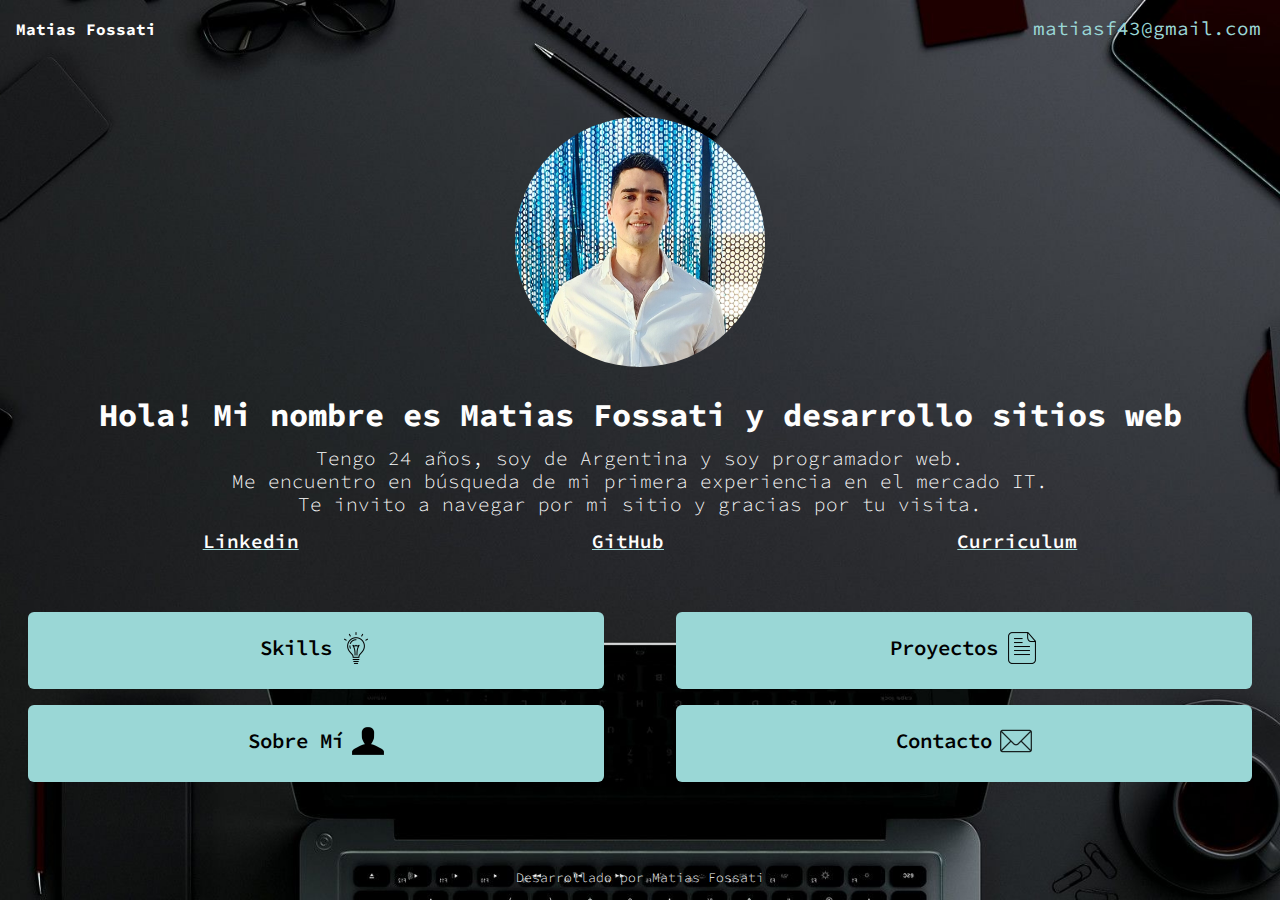
<file: index.html>
<!DOCTYPE html>
<html lang="en">
<head>
    <meta charset="UTF-8">
    <meta http-equiv="X-UA-Compatible" content="IE=edge">
    <meta name="viewport" content="width=device-width, initial-scale=1.0">
    <link rel="stylesheet" href="static/css/reset.css">
    <link href="https://fonts.googleapis.com/css2?family=Open+Sans:wght@300&family=Source+Code+Pro:wght@300&display=swap" rel="stylesheet">
    <link rel="stylesheet" href="static/css/base/base.css">
    <link rel="stylesheet" href="static/css/base/header.css">
    <link rel="stylesheet" href="static/css/index/presentacion.css">
    <link rel="stylesheet" href="static/css/index/navegacion.css">
    <link rel="stylesheet" href="static/css/base/footer.css">
    <title>Matias Fossati|Web Developer</title>
</head>
<body>
    <header class="header">
        <div class="header__logo">
            <h1 class="header__logo--titulo">Matias Fossati</h1>
        </div>
        <a href="mailto:matiasf43@gmail.com?" class="header__contacto">matiasf43@gmail.com</a>
    </header>
    <main>
        <section class="presentacion">
            <div class="presentacion__foto_container">
                <img src="static/img/Profile-pic.png" alt="foto de perfil" class="presentacion__foto_container--foto">
            </div>
            <div class="presentacion__descripcion--container">
                <h2 class="presentacion__titulo">Hola! Mi nombre es Matias Fossati y desarrollo sitios web</h2>
                <p class="presentacion__descripcion">Tengo 24 años, soy de Argentina y soy programador web.<br>Me encuentro en búsqueda de mi primera experiencia en el mercado IT.<br>Te invito a navegar por mi sitio y gracias por tu visita.</p>
                <nav class="presentacion__links">
                    <ul class="presentacion__links___lista">
                        <li><a href="https://www.linkedin.com/in/matias-fossati-dev/" class="presentacion__links___lista--link">Linkedin</a></li>
                        <li><a href="https://github.com/Matias5598" class="presentacion__links___lista--link">GitHub</a></li>
                        <li><a href="./static/dcm/CV Matias Fossati.pdf" class="presentacion__links___lista--link">Curriculum</a></li>
                    </ul>
                </nav>
            </div>
        </section>
        <section class="sitio_links">
            <nav>
                <div class="sitio_links__container">
                    <ul class="sitio_links__lista">
                        <li class="sitio_links__lista--item"><a href="skills.html" class="sitio_links__lista--link">Skills<img src="./static/img/icn/index/light-bulb-2-32.png" alt="logo__skill"></a></li>
                        <li class="sitio_links__lista--item"><a href="proyectos.html" class="sitio_links__lista--link">Proyectos<img src="./static/img/icn/index/text-file-5-32.png" alt="logo__proyecto"></a></li>
                        <li class="sitio_links__lista--item"><a href="#" class="sitio_links__lista--link">Sobre Mí<img src="./static/img/icn/index/user-32.png" alt="logo__about_me"></a></li>
                        <li class="sitio_links__lista--item"><a href="contacto.html" class="sitio_links__lista--link">Contacto<img src="./static/img/icn/index/email-5-32.png" alt="logo__contacto"></a></li>
                    </ul>
                </div>
            </nav>
        </section>
        <!--<section class="sobre">
            <h2 class="sobre__titulo">Sobre mi</h2>
            <p class="sobre__texto">Inicie en la carrera de ingeniería, ingrese a la facultad en el año 2019. Conocí lo que es la programación en una de las materias del plan y desde entonces he adquirido un gran interés por esta disciplina hasta el día de hoy. <br><br> Decidí aprender y capacitarme más en este campo tan amplio como es la programación y el desarrollo.</p>
        </section>
        
        <section class="hobbies">
            <h2 class="hobbies__titulo">Hobbies</h2>
            <ul class="hobbies__lista">
                <li class="hobbies__lista--hobbie"><img src="img/hobbies/hobbieEntrenar.png" alt="logo de pesa"></li>
                <li class="hobbies__lista--hobbie"><img src="img/hobbies/hobbieMusica.png" alt="logo de auriculares"></li>
                <li class="hobbies__lista--hobbie"><img src="img/hobbies/hobbieGaming.png" alt="logo de joystick"></li>
                <li class="hobbies__lista--hobbie"><img src="img/hobbies/hobbieSeries.png" alt="logo de television"></li>
                <li class="hobbies__lista--hobbie"></li>
                <li class="hobbies__lista--hobbie"></li>
            </ul>
        </section>
        <section class="formacion">
            <h2 class="formacion__titulo">Formacion Académica</h2>
            <div class="formacion__item">
                <div class="formacion__item--imagen">
                    <img src="img/formaciones/Logo-fiuba.png" alt="logo de FIUBA" >
                </div>
                <h3 class="formacion__item--titulo">Ingeniería Informática</h3>
                <p class="formacion__item--texto">2019-Actualidad</p>
            </div>
            <div class="formacion__item">
                <div class="formacion__item--imagen">
                    <img src="img/formaciones/Alura-logo.png" alt="logo de Alura">
                </div>
                <h3 class="formacion__item--titulo">Formacion en Front-End</h3>
                <p class="formacion__item--texto">2022-Actualidad</p>
            </div>
        </section>-->

    </main>
    <footer class="footer">
        <p class="copyright">Desarrollado por Matias Fossati</p>
    </footer>
</body>
</html>
</file>
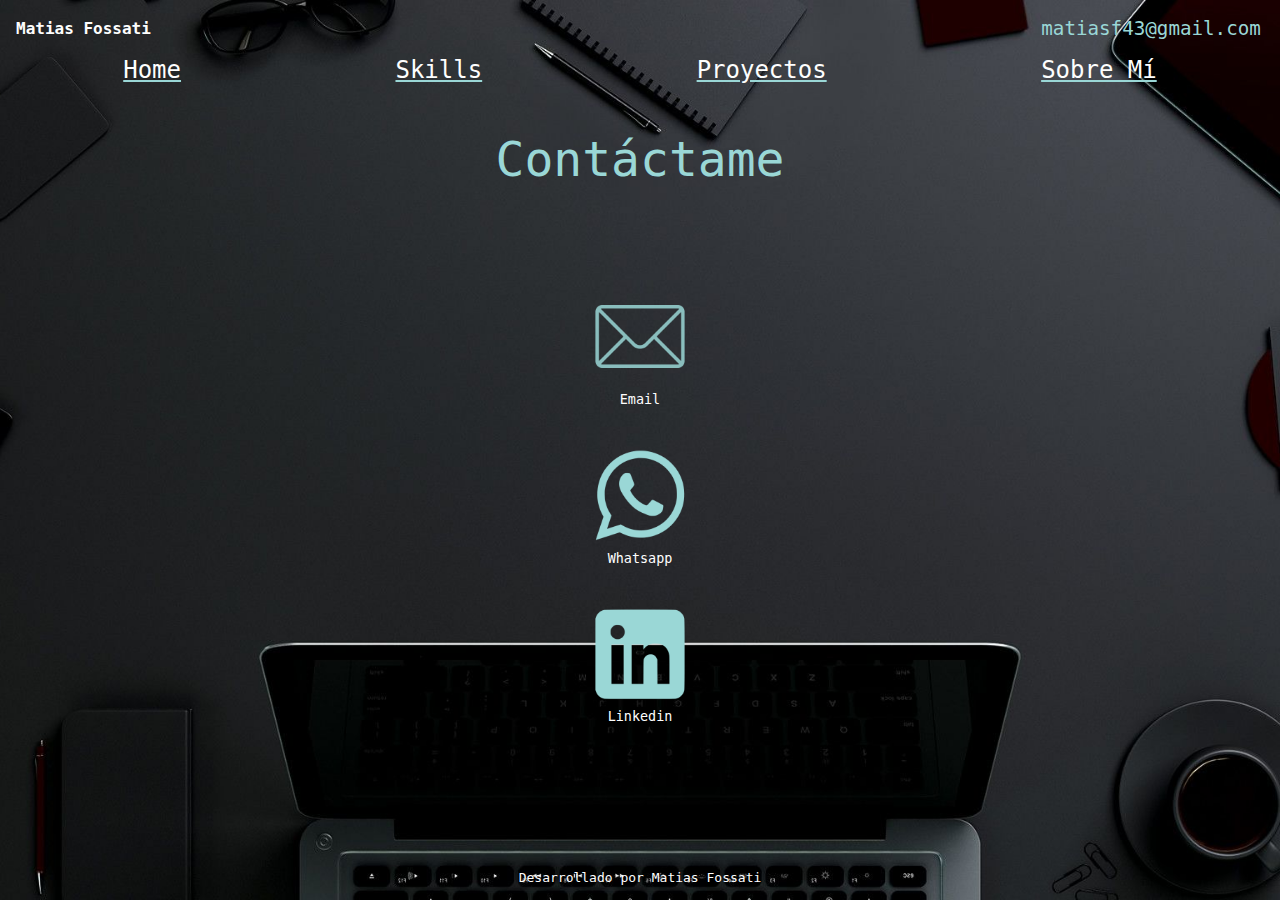
<file: contacto.html>
<!DOCTYPE html>
<html lang="en">
<head>
    <meta charset="UTF-8">
    <meta http-equiv="X-UA-Compatible" content="IE=edge">
    <meta name="viewport" content="width=device-width, initial-scale=1.0">
    <link rel="stylesheet" href="static/css/reset.css">
    <title>Contactame</title>
    <link rel="stylesheet" href="static/css/base/base.css">
    <link rel="stylesheet" href="static/css/base/header.css">
    <link rel="stylesheet" href="static/css/base/footer.css">
    <link rel="stylesheet" href="static/css/contacto/contacto--section-contacto.css">
    <link rel="stylesheet" href="static/css/contacto/contacto--header-nav.css">
</head>
<body>
    <header class="header">
        <div class="header__logo">
            <h1 class="header__logo--titulo">Matias Fossati</h1>
        </div>
        <nav class="header__nav">
            <ul class="header__nav--list">
                <li class="header__nav--item"><a href="index.html" class="header__nav--link">Home</a></li>
                <li class="header__nav--item"><a href="skills.html" class="header__nav--link">Skills</a></li>
                <li class="header__nav--item"><a href="proyectos.html" class="header__nav--link">Proyectos</a></li>
                <li class="header__nav--item"><a href="#" class="header__nav--link">Sobre Mí</a></li>
            </ul>
        </nav>
        <a href="mailto:matiasf43@gmail.com?" class="header__contacto">matiasf43@gmail.com</a>
    </header>
    <main>
        <section class="contacto">
            <h2 class="contacto__titulo">Contáctame</h2>
            <ul class="contacto__lista">
                <li class="contacto__lista--item">
                    <a href="mailto:matiasf43@gmail.com?">
                        <div class="contacto__lista--item-container">
                            <img src="./static/img/icn/contacto/email-5-128.png" alt="">
                            <h3>Email</h3>
                        </div>
                    </a>
                </li>
                <li class="contacto__lista--item">
                    <a href="">
                        <div class="contacto__lista--item-container">
                            <img src="./static/img/icn/contacto/whatsapp-128.png" alt="">
                            <h3>Whatsapp</h3>
                        </div>
                    </a>
                </li>
                <li class="contacto__lista--item">
                    <a href="https://www.linkedin.com/in/matias-fossati-dev/">
                        <div class="contacto__lista--item-container">
                            <img src="./static/img/icn/contacto/linkedin-3-128.png" alt="">
                            <h3>Linkedin</h3>
                        </div>
                    </a>
                </li>
            </ul>
        </section>
    </main>
    <footer class="footer">
        <p class="copyright">Desarrollado por Matias Fossati</p>
    </footer>
</body>
</html>
</file>
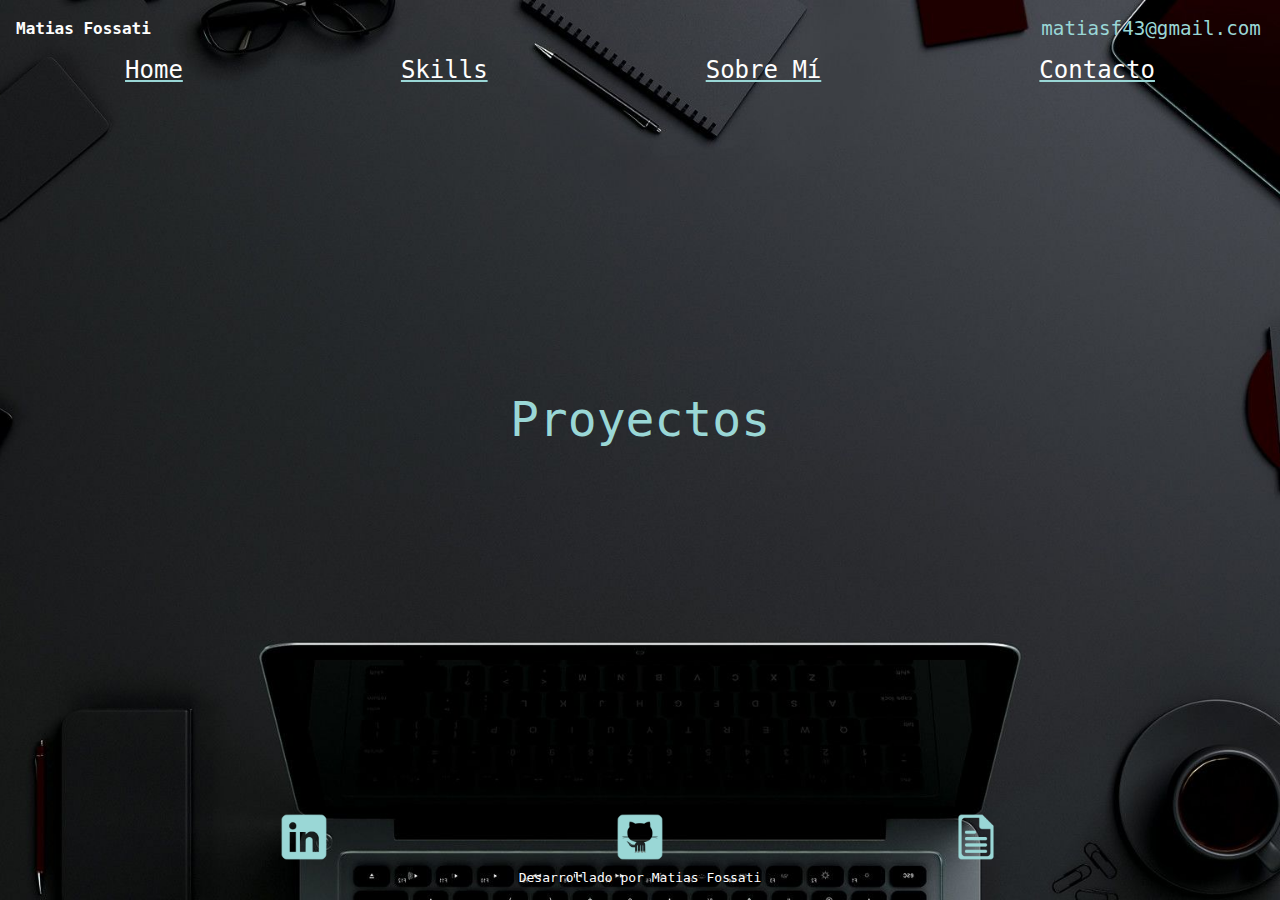
<file: proyectos.html>
<!DOCTYPE html>
<html lang="en">
<head>
    <meta charset="UTF-8">
    <meta http-equiv="X-UA-Compatible" content="IE=edge">
    <meta name="viewport" content="width=device-width, initial-scale=1.0">
    <link rel="stylesheet" href="./static/css/reset.css">
    <title>Proyectos</title>
    <link rel="stylesheet" href="./static/css/base/base.css">
    <link rel="stylesheet" href="./static/css/base/header.css">
    <link rel="stylesheet" href="./static/css/base/footer.css">
    <link rel="stylesheet" href="./static/css/proyectos/proyectos.css">
    <link rel="stylesheet" href="./static/css/proyectos/proyectos--header-nav.css">
    <link rel="stylesheet" href="./static/css/proyectos/proyectos--footer-nav.css">
    
</head>
<body>
    <header class="header">
        <div class="header__logo">
            <h1 class="header__logo--titulo">Matias Fossati</h1>
        </div>
        <nav class="header__nav">
            <ul class="header__nav--list">
                <li class="header__nav--item"><a href="index.html" class="header__nav--link">Home</a></li>
                <li class="header__nav--item"><a href="skills.html" class="header__nav--link">Skills</a></li>
                <li class="header__nav--item"><a href="#" class="header__nav--link">Sobre Mí</a></li>
                <li class="header__nav--item"><a href="contacto.html" class="header__nav--link">Contacto</a></li>
            </ul>
        </nav>
        <a href="mailto:matiasf43@gmail.com?" class="header__contacto">matiasf43@gmail.com</a>
    </header>
    <main>
        <section class="proyectos">
            <h2 class="proyectos__titulo">Proyectos</h2>
            <div class="proyectos__container">
                <ul class="proyectos__lista">
                    <li class="proyectos__lista--item"></li>
                </ul>
            </div>
        </section>
    </main>
    <footer class="footer">
        <nav class="footer__nav">
            <ul class="footer__nav--list">
                <li class="footer__nav_list_item">
                    <a href="https://www.linkedin.com/in/matias-fossati-dev/" class="footer__nav_list--link">
                        <img src="./static/img/icn/footer/linkedin-3-64.png" alt="logo_linkedin" class="footer__nav_link--icon"></a></li>
                <li class="footer__nav_list_link">
                    <a href="https://github.com/Matias5598" class="footer__nav_list--link">
                        <img src="./static/img/icn/footer/github-8-64.png" alt="logo_github" class="footer__nav_link--icon"></a></li>
                <li class="footer__nav_list_link">
                    <a href="./static/dcm/CV Matias Fossati.pdf" class="footer__nav_list--link">
                        <img src="./static/img/icn/footer/report-3-64.png" alt="logo_file" class="footer__nav_link--icon"></a></li>
            </ul>
        </nav>
        <p class="copyright">Desarrollado por Matias Fossati</p>
    </footer>
</body>
</html>
</file>
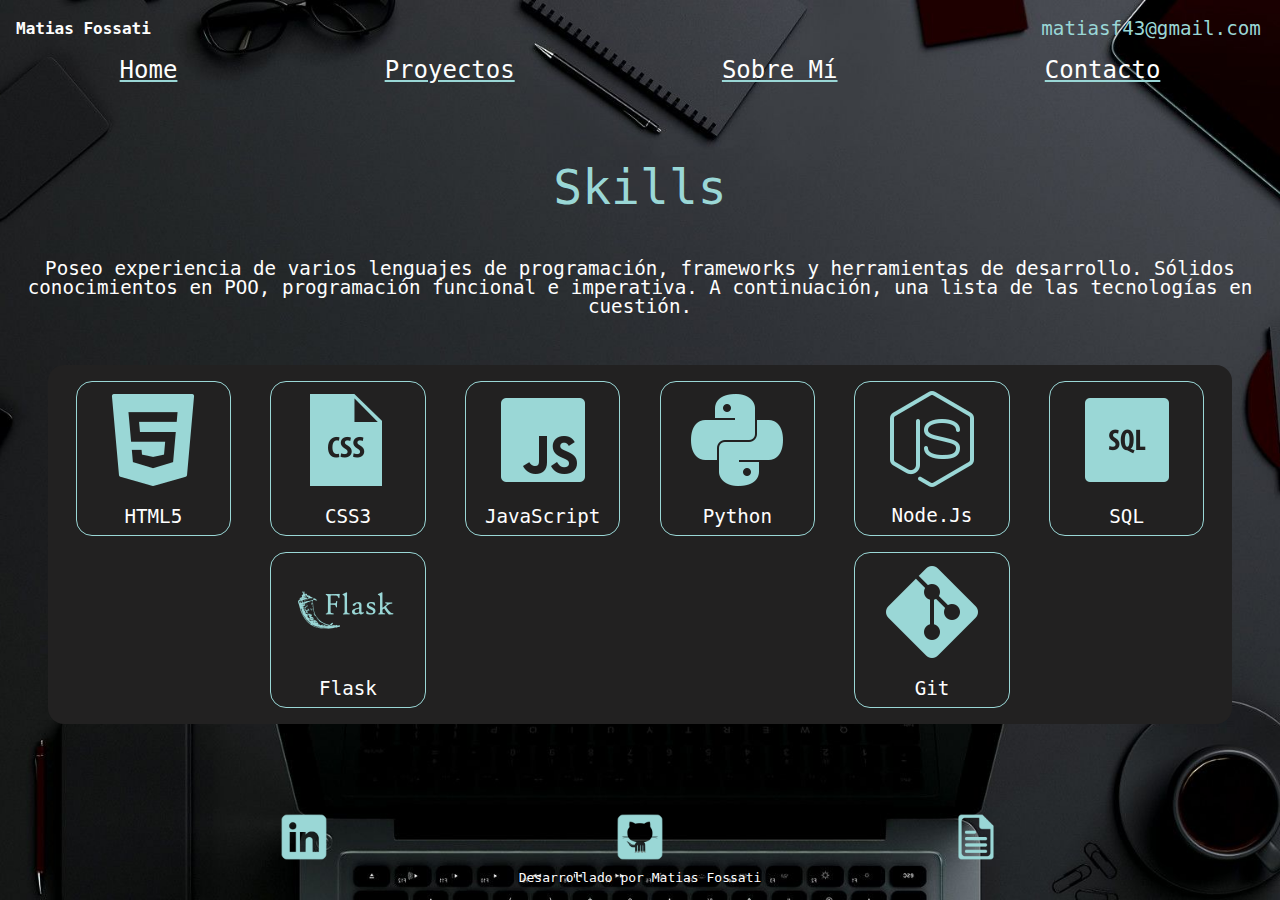
<file: skills.html>
<!DOCTYPE html>
<html lang="en">
<head>
    <meta charset="UTF-8">
    <meta http-equiv="X-UA-Compatible" content="IE=edge">
    <meta name="viewport" content="width=device-width, initial-scale=1.0">
    <link rel="stylesheet" href="static/css/reset.css">
    <title>Skills</title>
    <link rel="stylesheet" href="static/css/base/base.css">
    <link rel="stylesheet" href="static/css/base/header.css">
    <link rel="stylesheet" href="static/css/base/footer.css">
    <link rel="stylesheet" href="static/css/skills/skills--header-nav.css">
    <link rel="stylesheet" href="./static/css/skills/skills.css">
    <link rel="stylesheet" href="static/css/skills/skills--footer-nav.css">

</head>
<body>
    <header class="header">
        <div class="header__logo">
            <h1 class="header__logo--titulo">Matias Fossati</h1>
        </div>
        <nav class="header__nav">
            <ul class="header__nav--list">
                <li class="header__nav--item"><a href="index.html" class="header__nav--link">Home</a></li>
                <li class="header__nav--item"><a href="proyectos.html" class="header__nav--link">Proyectos</a></li>
                <li class="header__nav--item"><a href="#" class="header__nav--link">Sobre Mí</a></li>
                <li class="header__nav--item"><a href="contacto.html" class="header__nav--link">Contacto</a></li>
            </ul>
        </nav>
        <a href="mailto:matiasf43@gmail.com?" class="header__contacto">matiasf43@gmail.com</a>
    </header>
    <main>
        <section class="skills">
            <h2 class="skills__titulo">Skills</h2>
            <p class="skills__descripcion">Poseo experiencia de varios lenguajes de programación, frameworks y herramientas de desarrollo. Sólidos conocimientos en POO, programación funcional e imperativa. A continuación, una lista de las tecnologías en cuestión. </p>
            <div class="skills__container">
                <ul class="skills__lista">
                    <li class="skills__lista--item">
                        <div class="skills__lista--card">
                            <img src="./static/img/icn/skills/icons8-html-5-100.png" alt="logo_skill" class="skills__lista--card-logo">
                            <h3 class="skills__card--titulo">HTML5</h3>
                        </div>
                    </li>
                    <li class="skills__lista--item">
                        <div class="skills__lista--card">
                            <img src="./static/img/icn/skills/icons8-css-filetype-100.png" alt="logo_skill" class="skills__lista--card-logo">
                            <h3 class="skills__card--titulo">CSS3</h3>
                        </div>
                    </li>
                    <li class="skills__lista--item">
                        <div class="skills__lista--card">
                            <img src="./static/img/icn/skills/icons8-javascript-100.png" alt="logo_skill" class="skills__lista--card-logo">
                            <h3 class="skills__card--titulo">JavaScript</h3>
                        </div>
                    </li>
                    <li class="skills__lista--item">
                        <div class="skills__lista--card">
                            <img src="./static/img/icn/skills/icons8-python-100.png" alt="logo_skill" class="skills__lista--card-logo">
                            <h3 class="skills__card--titulo">Python</h3>
                        </div>
                    </li>
                    <li class="skills__lista--item">
                        <div class="skills__lista--card">
                            <img src="./static/img/icn/skills/icons8-node.js-96.png" alt="logo_skill" class="skills__lista--card-logo">
                            <h3 class="skills__card--titulo">Node.Js</h3> 
                        </div>
                    </li>
                    <li class="skills__lista--item">
                        <div class="skills__lista--card">
                            <img src="./static/img/icn/skills/icons8-sql-100.png" alt="logo_skill" class="skills__lista--card-logo">
                            <h3 class="skills__card--titulo">SQL</h3>
                        </div>
                    </li>
                    <li class="skills__lista--item">
                        <div class="skills__lista--card">
                            <img src="./static/img/icn/skills/icons8-flask-100.png" alt="logo_skill" class="skills__lista--card-logo">
                            <h3 class="skills__card--titulo">Flask</h3>
                        </div>
                    </li>
                    <li class="skills__lista--item">
                        <div class="skills__lista--card">
                            <img src="./static/img/icn/skills/icons8-git-100.png" alt="logo_skill" class="skills__lista--card-logo">
                            <h3 class="skills__card--titulo">Git</h3>
                        </div>
                    </li>
                </ul>
        </div>
        </section>
    </main>
    <footer class="footer">
        <nav class="footer__nav">
            <ul class="footer__nav--list">
                <li class="footer__nav_list_item">
                    <a href="https://www.linkedin.com/in/matias-fossati-dev/" class="footer__nav_list--link">
                        <img src="./static/img/icn/footer/linkedin-3-64.png" alt="logo_linkedin" class="footer__nav_link--icon"></a></li>
                <li class="footer__nav_list_link">
                    <a href="https://github.com/Matias5598" class="footer__nav_list--link">
                        <img src="./static/img/icn/footer/github-8-64.png" alt="logo_github" class="footer__nav_link--icon"></a></li>
                <li class="footer__nav_list_link">
                    <a href="./static/dcm/CV Matias Fossati.pdf" class="footer__nav_list--link">
                        <img src="./static/img/icn/footer/report-3-64.png" alt="logo_file" class="footer__nav_link--icon"></a></li>
            </ul>
        </nav>
        <p class="copyright">Desarrollado por Matias Fossati</p>
    </footer>
</body>
</html>
</file>
<file: static/css/base/base.css>
:root{
    --color-fuente: #d1cbbb;
    --color-celeste: #9ad7d6;
}


body{
    display: flex;
    flex-direction: column;
    min-height: 100vh;
    justify-content: space-between;
    font-family: 'Source Code Pro', monospace;
    font-weight: 300; 
    font-size: 1.2rem;
    color: #fefefe;
    /*color: var(--color-fuente);*/
    background-image: url(../../img/background_1.jpg);
    background-position: center;
    background-size: cover;

    /*background: linear-gradient(338deg, rgb(150, 134, 77) 0%, rgba(55,91,101,1) 67%);*/
}

main{
    box-sizing: content-box;
}

.header, .presentacion{
    padding: 1rem;
}
</file>
<file: static/css/base/header.css>
.header{
    display: flex;
    width: auto;
    height: auto;
    align-items: center;
    justify-content: space-between;
    box-sizing: border-box;
    gap: 1rem;
    flex-wrap: wrap;
}

.header__logo{
    display: flex;
    align-items: center;
    justify-content: center;
    gap: 1rem;
}

.header__logo--titulo{
    font-size: 1rem;
    font-weight: 700;
}

.header__contacto{
    font-weight: 400;
    color: rgb(154, 215, 214);
    padding: .2rem ;
    border: 1px solid whitesmoke;
    border-radius: 8px;
}

@media screen and (max-width: 403px){
    .header{
        justify-content: space-around;
        height: auto;
    }

    .header__nav--item{transform: scale(0.9);
    }
}

@media screen and (min-width: 768px){
    .header{
        justify-content: space-between;
    }

    .header__nav{
        font-size: 1.5rem;
    }

    .header__contacto{
        padding: none;
        border: none;
    }

    .header__contacto:hover{
        text-decoration: underline;
        color: rgb(154, 215, 214);
        
    }

}
</file>
<file: static/css/index/presentacion.css>
.presentacion{
    display: flex;
    flex-direction: column;
    align-items: center;
    justify-content: space-around;
    gap: 1rem;
}

.presentacion__foto_container{
    width: 100%;
    padding: 1rem;
    display: flex;
    justify-content: center;
    box-sizing: border-box;
}

.presentacion__foto_container--foto{
    height: 150px;
    width: 150px;
    border-radius: 50%;
}

.presentacion__descripcion--container{
    display: flex;
    flex-direction: column;
    justify-content: space-around;
    gap: 1rem;

}

.presentacion__titulo{
    font-weight: 700;
    font-size: 1.3rem;
    text-align: center;
}

.presentacion__descripcion{
    line-height: 1.2;
    font-size: 1.2rem;
    text-align: center;
}

.presentacion__links___lista{
    display: flex;
    width: 90vw;
    box-sizing: border-box;
    justify-content: space-around;
    gap: 1rem;
}

.presentacion__links___lista--link{
    font-weight: 600;
    text-decoration: underline rgb(154, 215, 214);
    padding: .5rem;
}

@media screen and (min-width: 768px){
    .presentacion{
        text-align: center;
    }

    .presentacion__foto_container--foto{
        height: 250px;
        width: 250px;
        border-radius: 50%;
    }

    .presentacion__titulo{
        text-align: center;
        font-size:xx-large;
    }

    .presentacion__links___lista--link:hover{
        outline: 1px solid rgb(154, 215, 214);
        border-radius: 5%;
    }
}
</file>
<file: static/css/index/navegacion.css>
.sitio_links{
    padding-top: 5vh;
    padding-bottom: 5vh;
}

.sitio_links__lista{
    display: flex;
    justify-content: space-around;
    flex-wrap: wrap;
    gap: 1rem;
}

.sitio_links__lista--item{
    box-sizing: content-box;
}

.sitio_links__lista--link{
    font-size: 1.3rem;
    font-weight: 600;
    color: black;
    width: 45vw;
    padding: 20px 0 25px 0;
    border-radius: 6px;
    text-align: center;
    background-color: #9ad7d6;
    display: flex;
    gap: 0.5rem;
    justify-content: center;
    align-items: center;
}

.sitio_links__lista--item:active{
    color: #ffffff;
    transform: scale(1.03);
    text-decoration: underline;
}

@media screen and (min-width: 768px){

    .sitio_links__lista--item:hover{
        transform: scale(1.04);
        text-decoration: underline;
    }

    .sitio_links__lista--item:active{
        transform: scale(1);
    }

}
</file>
<file: static/css/base/footer.css>
.footer{
    display: flex;
    flex-direction: column;
    align-items: center;
    justify-content: space-around;
    height: auto;
    padding: 1rem 0;
    box-sizing: border-box;
    font-size: small;
}
</file>
<file: static/css/contacto/contacto--section-contacto.css>
.contacto{
    display: flex;
    flex-direction: column;
    align-items: center;
    justify-content: space-between;
    gap: 1rem;

}

.contacto__titulo{
    color: #9ad7d6;
    font-size: 3rem;
}

.contacto__lista{
    display: flex;
    flex-direction: column;
    justify-content: space-between;
    transform: scale(0.7);
    gap: 4rem;
}

.contacto__lista--item-container{
    display: flex;
    flex-direction: column;
    gap: 1rem;
    text-align: center;
}
</file>
<file: static/css/contacto/contacto--header-nav.css>
.header__nav{
    order: 5;
    box-sizing: content-box;
    width: 100%;
    
}

.header__nav--list{
    display: flex;
    justify-content: space-around;

}

.header__nav--item{
    text-decoration: underline rgb(154, 215, 214);
}


.header__nav--item:hover{
    color:  rgb(154, 215, 214);
    text-decoration: none;
}
</file>
<file: static/css/proyectos/proyectos.css>
.proyectos{
    display: flex;
    flex-direction: column;
    align-items: center;
    gap: 3rem;
    text-align: center;
}

.proyectos__titulo{
    color: #9ad7d6;
    font-size: 3rem;
}
</file>
<file: static/css/proyectos/proyectos--header-nav.css>
.header__nav{
    order: 5;
    box-sizing: content-box;
    width: 100%;
}

.header__nav--list{
    display: flex;
    justify-content: space-around;
}

.header__nav--item{
    text-decoration: underline rgb(154, 215, 214);
}


.header__nav--item:hover{
    color:  rgb(154, 215, 214);
    text-decoration: none;
}
</file>
<file: static/css/proyectos/proyectos--footer-nav.css>
.footer__nav{
    width: 100%;
}

.footer__nav--list{
    display: flex;
    justify-content: space-evenly;
    width: auto;
}

.footer__nav_link--icon{
    transform: scale(0.7);
}
</file>
<file: static/css/skills/skills--header-nav.css>
.header__nav{
    order: 5;
    box-sizing: content-box;
    width: 100%;
}

.header__nav--list{
    display: flex;
    justify-content: space-around;
}

.header__nav--item{
    text-decoration: underline rgb(154, 215, 214);
}


.header__nav--item:hover{
    color:  rgb(154, 215, 214);
    text-decoration: none;
}
</file>
<file: static/css/skills/skills.css>
.skills{
    display: flex;
    flex-direction: column;
    align-items: center;
    gap: 3rem;
    text-align: center;
    padding: 1rem;
}

.skills__titulo{
    color: #9ad7d6;
    font-size: 3rem;
}

.skills__lista{
    display: flex;
    gap: 1rem;
    overflow-x: scroll;
    width: 90vw;
}

.skills__lista--card{
    width: 45vw;
    height: 30vh;
    box-sizing: content-box;
    border: 1px solid #9ad7d6;
    border-radius: 1rem;
    background-color: #222121;
    
    display: flex;
    flex-direction: column;
    align-items: center;
    justify-content: space-around;
}


@media screen and (min-width: 768px){
    .skills__lista--card{
        width: 20vw;
    }

}

@media screen and (min-width: 1024px){
    
    .skills__lista{
        background-color: #222121;
        border-radius: 1rem;
        overflow-x:unset;
        display: flex;
        flex-wrap: wrap;
        justify-content: space-around;
        padding: 1rem;
    }

    .skills__lista--card{
        width: 12vw;
        height: 12vw;
    }
}
</file>
<file: static/css/skills/skills--footer-nav.css>
.footer__nav{
    width: 100%;
}

.footer__nav--list{
    display: flex;
    justify-content: space-evenly;
    width: auto;
}

.footer__nav_link--icon{
    transform: scale(0.7);
}
</file>
